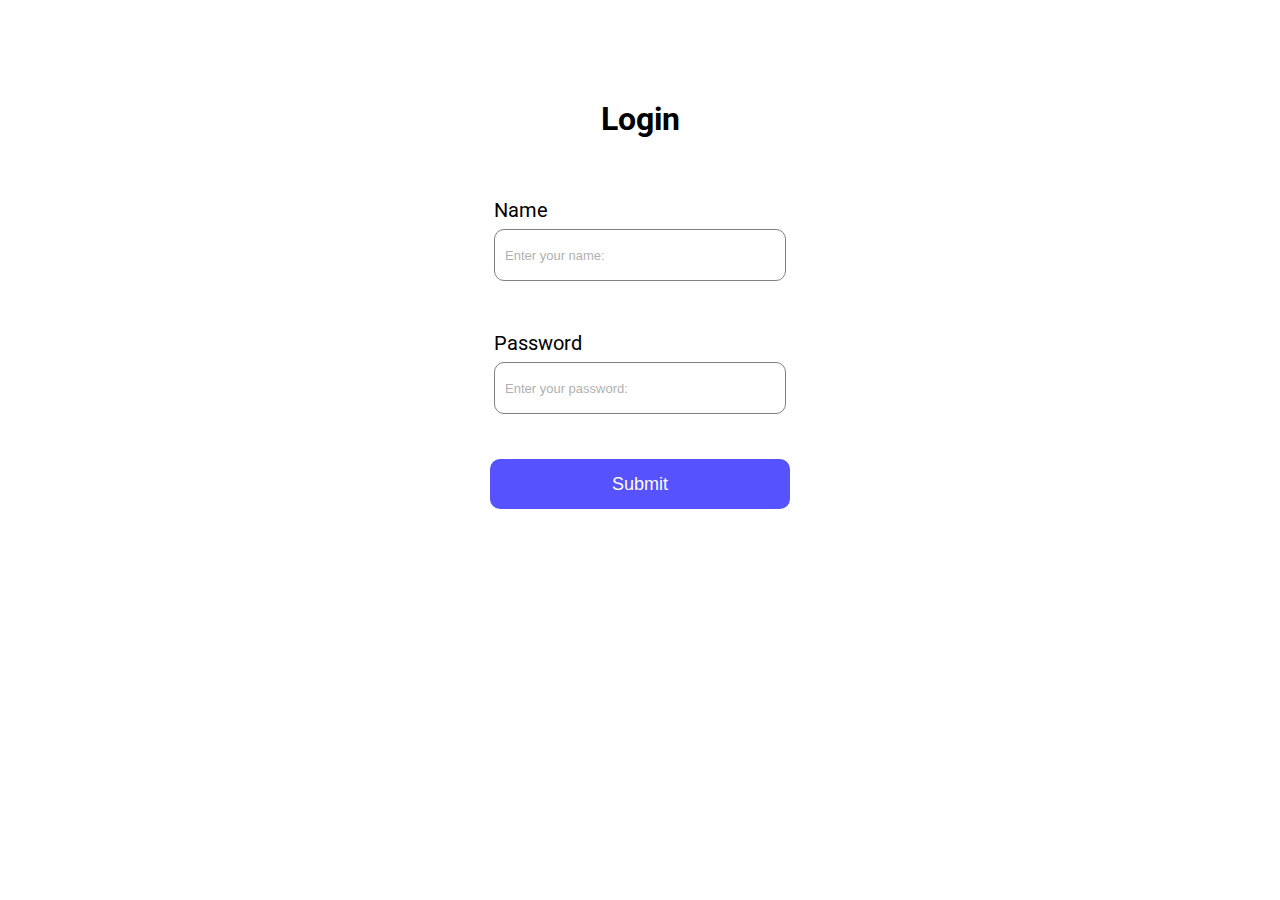
<file: index.html>
<!DOCTYPE html>
 <html lang="en">

 <head>
   <meta charset="UTF-8">
   <meta http-equiv="X-UA-Compatible">
   <meta name="viewport" content="width=device-width, initial-scale=1.0">
   <link rel="stylesheet" href="./main.css">
   <title>Document</title>
 </head>

 <body>

   <center>
     <h1>Login</h1>
   </center>

   <div class="container">

     <div class="name-box">
       <label for="text" class="label">Name</label>
       <input type="text" class="input" id="inputText" placeholder="Enter your name:">
     </div>
     <span id="text-error" class="error"></span>

     <div class="password-box">
       <label for="password" class="label">Password</label>
       <input type="password" class="input" id="inputPassword" placeholder="Enter your password:">
     </div>
     <span id="password-error" class="error"></span>

     <button class="button" id="button">Submit</button>

     <form action="./percent.html" id="link" hidden>
      <button class="next-box">Next ></button>
     </form>
   </div>

   <script src="./middle.js"></script>
 </body>

 </html>
</file>
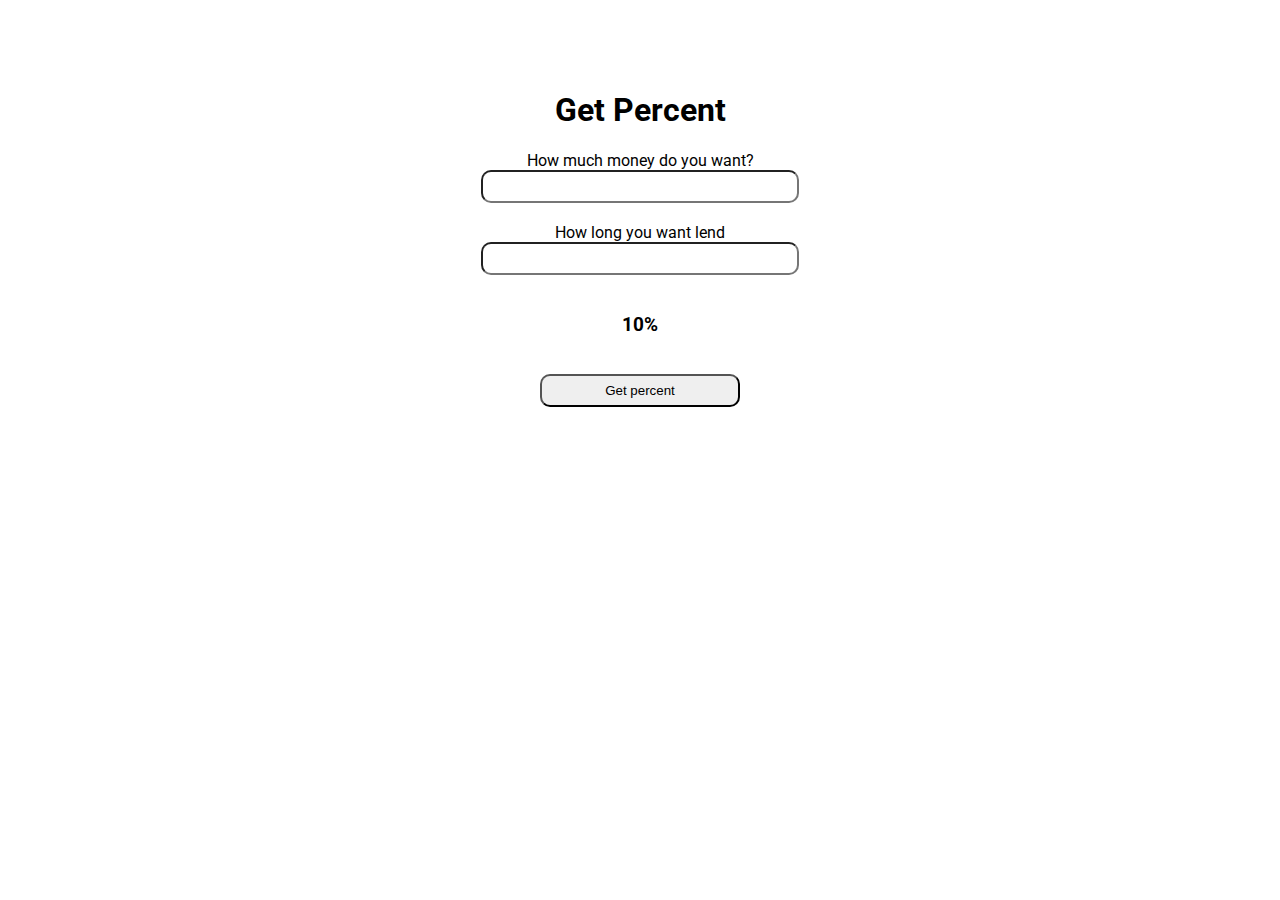
<file: percent.html>
<!DOCTYPE html>
<html lang="en">

<head>
  <meta charset="UTF-8">
  <meta http-equiv="X-UA-Compatible" content="IE=edge">
  <meta name="viewport" content="width=device-width, initial-scale=1.0">
  <link rel="stylesheet" href="./basic.css">
  <title>Document</title>
</head>

<body>
  <div class="container">
    <h1>Get Percent</h1>
    <label>How much money do you want?</label>
    <input type="number" id="sum" class="input">
    <span id="sum-error" class="error"></span>
    <label>How long you want lend</label>
    <input type="number" id="lend" class="input">
    <span id="lend-error" class="error"></span>
    <h3>10%</h3>
    <button class="button-end" id="button-end">Get percent</button>
    <div class="reult">
      <span class="res" id="res"></span>
    </div>
  </div>

  <script src="./res.js"></script>
</body>

</html>
</file>
<file: main.css>
@import url('https://fonts.googleapis.com/css2?family=Roboto:wght@400;700&display=swap');

:root {
  ---color-red: #FE5252;
  ---colro-blue: #5552FE;
  ---font: 'Roboto', sans-serif;
}

body {
  font-family: var(---font);
  margin-top: 70px;
}

.container {
  display: flex;
  flex-direction: column;
  align-items: center;
  margin-top: 60px;
}

.input {
  width: 400px;
  height: 30px;
  padding: 10px;
  border-radius: 10px;
  border: 1.5px solid gray;
}

.label {
  display: flex;
  margin-bottom: 7px;
  font-size: 20px;
}

.input::placeholder {
  font-size: 13px;
  color: rgb(177, 177, 177);
}

.button {
  width: 300px;
  height: 48px;
  font-size: 16px;
  border-radius: 10px;
  border: none;
  margin-top: 20px;
  margin-bottom: 10px;
  background-color: var(---colro-blue);
  color: white;
}

.error {
  color: red;
  font-weight: bold;
}

.next-box {
  width: 300px;
  height: 48px;
  margin-left: auto;
  margin-right: auto;
  border-radius: 10px;
  background-color: #42CF36;
  color: white;
  text-decoration: none;
  border: none;
}

.name-box {
  display: flex;
  flex-direction: column;
  margin-bottom: 40px;
}

.password-box {
  display: flex;
  flex-direction: column;
  margin-bottom: 25px;
}

.error {
  margin-top: 10px;
}

@media (min-width: 320px) {
  body {
    margin-top: 100px;
  }

  .input {
    width: 270px;
  }

  .button {
    width: 300px;
    height: 50px;
    margin-bottom: 20px;
    font-size: 18px;
  }

  .password-box {
    margin-bottom: 15px;
  }
}

@media (max-width: 420px) {
  body {
    margin-top: 100px;
  }

  .input {
    width: 350px;
  }

  .button {
    width: 300px;
    height: 50px;
    margin-bottom: 20px;
    font-size: 18px;
  }

  .password-box {
    margin-bottom: 25px;
  }
}
</file>
<file: basic.css>
@import url('https://fonts.googleapis.com/css2?family=Roboto:wght@400;700&display=swap');

:root {
  ---color-red: #FE5252;
  ---colro-blue: #5552FE;
  ---font: 'Roboto', sans-serif;
}

body {
  font-family: var(---font);
  margin-top: 70px;
}

.container {
  display: flex;
  flex-direction: column;
  align-items: center;
  margin-top: 60px;
}

.input {
  width: 300px;
  padding: 7px;
  margin-bottom: 20px;
  border-radius: 10px;
}

.button-end {
  width: 200px;
  padding: 7px;
  border-radius: 10px;
  margin-top: 20px;
  margin-bottom: 10px;
}

.error {
  font-weight: bold;
  color: red;
}
</file>
